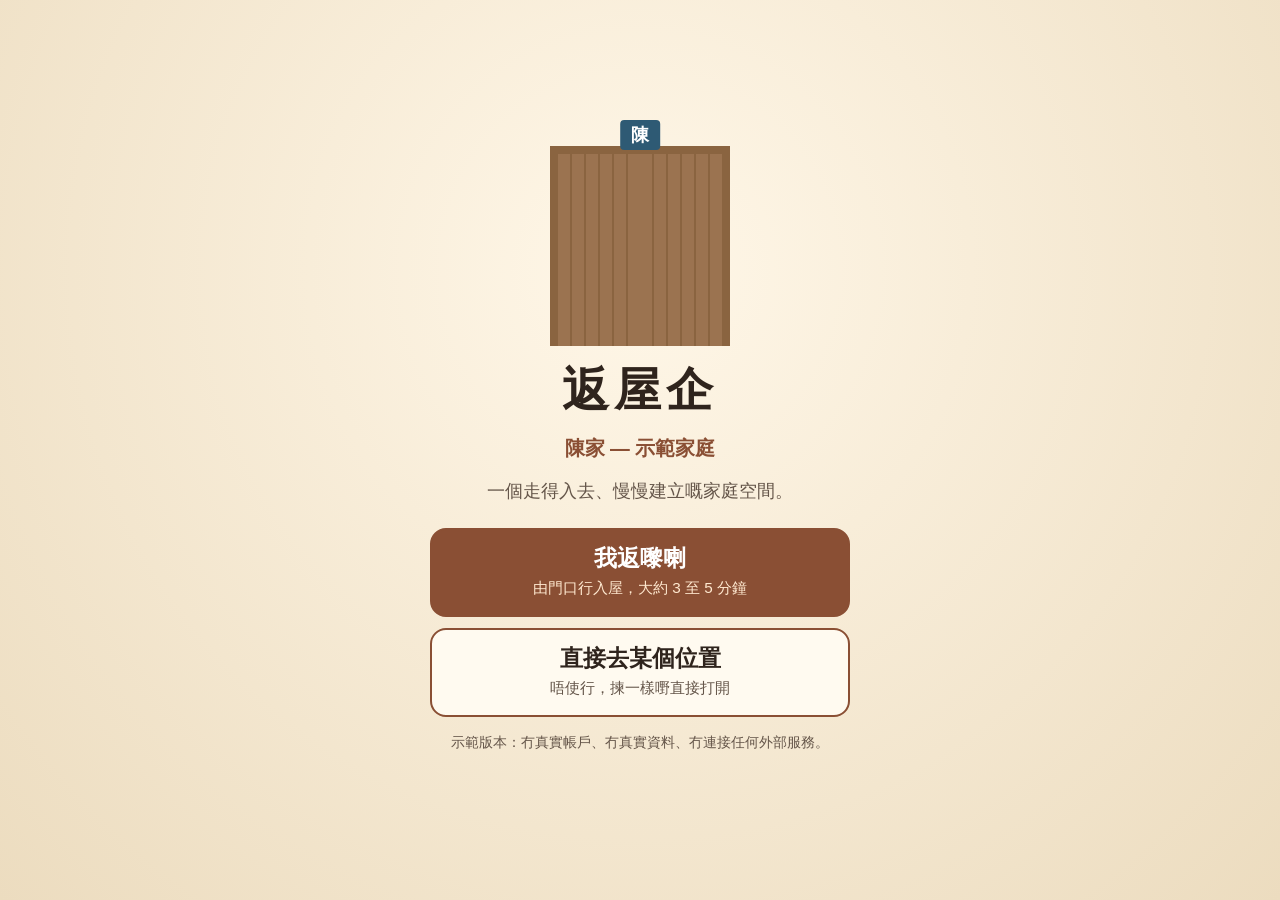
<file: demo/index.html>
<!DOCTYPE html>
<html lang="zh-HK">
<head>
<meta charset="utf-8">
<meta name="viewport" content="width=device-width,initial-scale=1,viewport-fit=cover">
<meta name="theme-color" content="#efe6d4">
<title>返屋企 · 互動示範</title>
<link rel="manifest" href="manifest.webmanifest">
<link rel="stylesheet" href="css/app.css">
</head>
<body>
<div id="app">
  <header class="topbar">
    <div class="brand"><b>返屋企</b><span class="demo-badge">示範 · 全部資料均為虛構</span></div>
    <div class="tools">
      <button type="button" id="btnShortcut" class="chip" aria-haspopup="dialog">簡易選單</button>
      <button type="button" id="btnText" class="chip" aria-pressed="false">大字</button>
      <button type="button" id="btnMotion" class="chip" aria-pressed="false">減少動畫</button>
      <button type="button" id="btnHelp" class="chip" aria-haspopup="dialog">操作說明</button>
      <button type="button" id="btnReset" class="chip">重設示範</button>
    </div>
  </header>

  <main id="game-wrap" tabindex="-1" aria-label="返屋企：可以行嘅屋企場景">
    <div id="game"></div>
    <p id="zoneLabel" class="zone-label" aria-live="polite">客廳</p>
    <button type="button" id="cue" class="cue" hidden><kbd>E</kbd><span id="cueText"></span></button>
    <div id="touchpad" class="touchpad" aria-hidden="true">
      <button type="button" data-dir="U" tabindex="-1">▲</button>
      <button type="button" data-dir="L" tabindex="-1">◀</button>
      <button type="button" data-dir="R" tabindex="-1">▶</button>
      <button type="button" data-dir="D" tabindex="-1">▼</button>
    </div>
  </main>

  <nav class="stops" aria-label="屋企停站：撳一下，角色會自己行過去">
    <div id="stopBar" class="stop-row"></div>
  </nav>
</div>

<!-- 入門 -->
<section id="door" class="door" aria-labelledby="doorTitle">
  <div class="door-inner">
    <div class="door-art" aria-hidden="true"><span class="leaf l"></span><span class="leaf r"></span><span class="plate">陳</span></div>
    <h1 id="doorTitle">返屋企</h1>
    <p class="door-family">陳家 — 示範家庭</p>
    <p class="door-sub">一個走得入去、慢慢建立嘅家庭空間。</p>
    <div class="door-choices">
      <button type="button" id="enterWalk" class="choice primary"><b>我返嚟喇</b><small>由門口行入屋，大約 3 至 5 分鐘</small></button>
      <button type="button" id="enterDirect" class="choice"><b>直接去某個位置</b><small>唔使行，揀一樣嘢直接打開</small></button>
    </div>
    <p class="door-note">示範版本：冇真實帳戶、冇真實資料、冇連接任何外部服務。</p>
  </div>
</section>

<!-- 面板（HTML/CSS overlay） -->
<div id="panel" class="panel" role="dialog" aria-modal="true" aria-labelledby="panelTitle" hidden>
  <div class="panel-card">
    <header class="panel-head">
      <div><p id="panelKicker" class="kicker"></p><h2 id="panelTitle"></h2></div>
      <button type="button" id="panelClose" class="close" aria-label="關閉（Esc）">關閉 ✕</button>
    </header>
    <div id="panelBody" class="panel-body"></div>
  </div>
</div>

<div id="toast" class="toast" role="status" aria-live="polite"></div>

<script src="vendor/phaser.min.js"></script>
<script type="module" src="js/main.js"></script>
</body>
</html>
</file>
<file: demo/css/app.css>
:root{
  --paper:#fffaf0;--wall:#efe6d4;--ink:#2f241d;--soft:#65564a;--line:#d8c6ad;
  --wood:#8a4f34;--wood-dark:#6a3926;--red:#a8332c;--butter:#f7d98c;--teal:#2e6f8e;
  --private:#6b3fa0;--private-bg:#efe6fa;--shared:#2f7a4f;--shared-bg:#e3f3e8;
  --body:"Noto Sans HK","PingFang HK","Microsoft JhengHei","Heiti TC",sans-serif;
  --display:"Kaiti TC","STKaiti","BiauKai","KaiTi",var(--body);
  font-size:18px;color-scheme:light;
}
:root[data-text="l"]{font-size:23px}
*{box-sizing:border-box}
html,body{height:100%;margin:0}
body{background:var(--wall);color:var(--ink);font:400 1rem/1.6 var(--body);overflow:hidden}
button{font:inherit;color:inherit;cursor:pointer;touch-action:manipulation}
:focus-visible{outline:4px solid #1d5f8a;outline-offset:3px}
h1,h2,h3{font-family:var(--display);margin:0;line-height:1.3}
p{margin:0}
kbd{display:inline-grid;place-items:center;min-width:1.6em;height:1.6em;padding:0 .3em;border:2px solid currentColor;border-radius:6px;font:700 .8em/1 var(--body);margin-right:.45em}

#app{height:100%;display:grid;grid-template-rows:auto minmax(0,1fr) auto;grid-template-columns:minmax(0,1fr)}
@media (max-width:600px){.chip{min-height:40px;padding:.1rem .55rem;font-size:.8rem}.brand b{font-size:1.15rem}.demo-badge{font-size:.7rem}.stop-row{justify-content:flex-start}.stop{min-width:3.9rem}}
.topbar{display:flex;flex-wrap:wrap;gap:.4rem .8rem;align-items:center;justify-content:space-between;padding:.4rem max(16px,env(safe-area-inset-left));background:var(--paper);border-bottom:2px solid var(--line)}
.brand{display:flex;gap:.6rem;align-items:baseline;flex-wrap:wrap}
.brand b{font:700 1.35rem/1.2 var(--display)}
.demo-badge{font-size:.78rem;background:#fde9c9;border:1px solid #e8c38b;border-radius:999px;padding:.05rem .6rem;color:#6d4a1f}
.tools{display:flex;flex-wrap:wrap;gap:.35rem}
.chip{min-height:44px;padding:.2rem .8rem;border:2px solid #b99d7e;border-radius:12px;background:#fffdf8;font-size:.88rem}
.chip:hover{background:#fff0d0}
.chip[aria-pressed="true"]{background:var(--butter);border-color:var(--wood);font-weight:700}

#game-wrap{position:relative;overflow:hidden;background:#3a2d25;outline:none}
#game{position:absolute;inset:0}
#game canvas{display:block}
.zone-label{position:absolute;left:14px;top:12px;background:#fffaf0e8;border:2px solid var(--line);border-radius:999px;padding:.1rem .9rem;font:700 1rem/1.6 var(--display);pointer-events:none}

.cue{position:absolute;left:0;top:0;z-index:4;display:flex;align-items:center;min-height:52px;padding:.3rem 1rem;border:3px solid #fff;border-radius:999px;background:var(--wood);color:#fff;font:700 1.05rem/1.3 var(--body);box-shadow:0 4px 0 #4a2414,0 8px 24px #2a160b66;white-space:nowrap;transform-origin:50% 100%;will-change:transform}
.cue[hidden]{display:none}
.cue.arrived{background:var(--red);animation:pulse 1.6s ease-in-out infinite}
.cue:hover{filter:brightness(1.08)}
@keyframes pulse{50%{box-shadow:0 4px 0 #4a2414,0 0 0 8px #ffd27a88}}

.touchpad{position:absolute;right:14px;bottom:14px;display:none;grid-template:repeat(3,56px)/repeat(3,56px);gap:4px;z-index:3}
.touchpad button{border:2px solid #fff;border-radius:14px;background:#fffaf0cc;font-size:1.3rem;user-select:none;-webkit-user-select:none}
.touchpad [data-dir=U]{grid-area:1/2}.touchpad [data-dir=L]{grid-area:2/1}.touchpad [data-dir=R]{grid-area:2/3}.touchpad [data-dir=D]{grid-area:3/2}
@media (pointer:coarse){.touchpad{display:grid}.cue kbd{display:none}.toast{bottom:auto;top:130px}}

.stops{background:var(--paper);border-top:2px solid var(--line);padding:.45rem max(12px,env(safe-area-inset-left)) max(.45rem,env(safe-area-inset-bottom))}
.stop-row{display:flex;gap:.4rem;justify-content:center;overflow-x:auto}
.stop{flex:0 0 auto;display:grid;justify-items:center;min-width:4.6rem;min-height:64px;padding:.2rem .5rem;border:2px solid var(--line);border-radius:14px;background:#fffdf8}
.stop b{font:700 1.5rem/1.1 var(--display)}
.stop small{font-size:.75rem;color:var(--soft)}
.stop .num{font-size:.65rem;color:#9b8a7a}
.stop[aria-current="true"]{border-color:var(--wood);background:var(--butter)}
.stop:hover{background:#fff0d0}

/* 入門 */
.door{position:fixed;inset:0;z-index:30;display:grid;place-items:center;overflow:auto;padding:1rem;background:radial-gradient(circle at 50% 30%,#fff7e8,#ecdcbf);transition:opacity .7s}
.door.leaving{opacity:0;pointer-events:none}
.door-inner{width:min(560px,100%);display:grid;gap:.8rem;justify-items:center;text-align:center}
.door-art{position:relative;width:180px;height:200px;border:8px solid #8a6440;border-bottom:0;background:#2c231d;perspective:500px}
.leaf{position:absolute;top:0;bottom:0;width:50%;background:repeating-linear-gradient(90deg,#9b7350 0 12px,#8a6440 12px 14px);transition:transform 1.1s ease-in-out;transform-origin:left}
.leaf.l{left:0}.leaf.r{right:0;transform-origin:right}
.door.opening .leaf.l{transform:rotateY(-75deg)}.door.opening .leaf.r{transform:rotateY(75deg)}
.plate{position:absolute;top:-34px;left:50%;transform:translateX(-50%);background:#2e5a74;color:#fff;font:700 1rem/1 var(--display);padding:.35rem .6rem;border-radius:4px}
.door h1{font-size:2.6rem;letter-spacing:.1em}
.door-family{font:700 1.1rem/1.4 var(--display);color:var(--wood)}
.door-sub{color:var(--soft)}
.door-choices{display:grid;gap:.6rem;width:min(420px,100%);margin-top:.4rem}
.choice{display:grid;gap:.15rem;padding:.8rem 1rem;border:2px solid var(--wood);border-radius:16px;background:var(--paper);text-align:center}
.choice b{font:700 1.25rem/1.3 var(--display)}
.choice small{color:var(--soft);font-size:.85rem}
.choice.primary{background:var(--wood);color:#fff}.choice.primary small{color:#ffe9d0}
.door-note{font-size:.8rem;color:var(--soft)}

/* 面板 */
.panel{position:fixed;inset:0;z-index:20;display:grid;grid-template-rows:minmax(0,1fr);grid-template-columns:minmax(0,1fr);place-items:center end;background:#2a180d40;padding:0}
.panel[hidden]{display:none}
.panel-card{width:min(600px,100%);height:100%;display:grid;grid-template-rows:auto minmax(0,1fr);background:var(--paper);border-radius:22px 0 0 22px;box-shadow:0 20px 60px #5a3a2466;animation:slide .28s ease-out}
@keyframes slide{from{transform:translateX(40px);opacity:.4}}
.panel-head{display:flex;justify-content:space-between;align-items:flex-start;gap:.8rem;padding:.8rem 1rem;border-bottom:2px solid var(--line)}
.kicker{font-size:.82rem;color:var(--soft)}
.panel-head h2{font-size:1.45rem}
.close{flex:0 0 auto;min-height:48px;padding:.2rem 1rem;border:2px solid var(--wood);border-radius:12px;background:#fff;font-weight:700}
.panel-body{overflow:auto;padding:1rem;display:grid;gap:1rem;align-content:start;overscroll-behavior:contain}
@media (max-width:700px){.panel{place-items:end center}.panel-card{height:auto;max-height:86dvh;border-radius:22px 22px 0 0}}
@media (prefers-reduced-motion:reduce){.panel-card,.cue.arrived{animation:none}.door,.leaf{transition:none}}
:root[data-motion="reduced"] .panel-card,:root[data-motion="reduced"] .cue.arrived{animation:none}
:root[data-motion="reduced"] .leaf,:root[data-motion="reduced"] .door{transition:none}

.btn{min-height:48px;padding:.35rem 1rem;border:2px solid var(--wood);border-radius:12px;background:#fffdf8;font-weight:500}
.btn.main{background:var(--wood);color:#fff;font-weight:700}
.btn:hover{filter:brightness(1.04)}
.btn:disabled{opacity:.5;cursor:default}
.row{display:flex;flex-wrap:wrap;gap:.5rem;align-items:center}
.note{font-size:.88rem;color:var(--soft)}
.warn{background:#fff3d6;border:2px solid #e8c38b;border-radius:12px;padding:.6rem .8rem;font-size:.9rem}
.tag{display:inline-flex;align-items:center;gap:.3em;font-size:.8rem;font-weight:700;border-radius:999px;padding:.05rem .6rem;border:2px solid}
.tag.private{color:var(--private);background:var(--private-bg);border-color:#cdb6ee}
.tag.family_shared{color:var(--shared);background:var(--shared-bg);border-color:#a9d8b8}
.tag.status{color:#5a4632;background:#f3ead9;border-color:#d8c6ad}
.tag.status.Prototype{color:#155e75;background:#e0f2f7;border-color:#9fd2e0}
.card{border:2px solid var(--line);border-radius:16px;padding:.8rem;background:#fffdf8;display:grid;gap:.4rem}
.card h3{font-size:1.1rem}
.card.private{border-color:#cdb6ee;background:#fbf8ff}
label{display:grid;gap:.2rem;font-weight:500}
input,textarea,select{font:inherit;width:100%;min-height:48px;border:2px solid var(--line);border-radius:10px;background:#fff;padding:.4rem .7rem}
textarea{min-height:6em;resize:vertical}

/* 相簿 */
.album{display:grid;gap:.8rem}
.album-page{display:grid;gap:.6rem;border:2px solid #d9c7a7;border-radius:12px;padding:.8rem;background:#fbf4e4;box-shadow:inset 6px 0 0 #e6d6b8;transform-origin:left;animation:flip .45s ease-out}
@keyframes flip{from{transform:perspective(900px) rotateY(-35deg);opacity:.3}}
:root[data-motion="reduced"] .album-page{animation:none}
.album-page svg{width:100%;height:auto;border-radius:8px;border:6px solid #fff;box-shadow:0 2px 8px #0002;background:#fff}
.album-page .cap{font-size:.85rem;color:var(--soft)}
.album-page h3{font-size:1.2rem}
.album-nav{display:flex;justify-content:space-between;align-items:center;gap:.5rem}
.audio{display:flex;align-items:center;gap:.6rem;background:#f3ead9;border-radius:12px;padding:.4rem .6rem}
.audio .bar{flex:1;height:8px;border-radius:4px;background:#e0d2b8;overflow:hidden}
.audio .bar i{display:block;height:100%;width:0;background:var(--wood);transition:width .2s linear}

/* 手作互動（moment） */
.moment{display:grid;gap:.8rem;justify-items:center;text-align:center}
.stage{position:relative;width:100%;max-width:460px;aspect-ratio:16/10;border-radius:16px;overflow:hidden;background:#2c231d;touch-action:none;user-select:none;-webkit-user-select:none}
.under-bed{position:absolute;inset:0;background:linear-gradient(#5b4636 0 18%,#1d1612 18% 82%,#c7b38f 82%)}
.under-bed .box1,.under-bed .box2{position:absolute;bottom:18%;background:#c9b48a;border-top:6px solid #a78f68}
.under-bed .box1{left:6%;width:26%;height:30%}.under-bed .box2{right:5%;width:22%;height:26%}
.tin{position:absolute;left:38%;bottom:18%;width:26%;height:24%;transition:transform .5s ease-out;cursor:grab}
.tin-body{position:absolute;inset:18% 0 0;background:radial-gradient(circle at 50% 55%,#d6b15e 0 12%,transparent 13%),#a8332c;border-radius:6px;box-shadow:inset 0 -6px 0 #7d2520}
.tin-lid{position:absolute;left:-3%;right:-3%;top:0;height:26%;background:#b63a32;border-radius:6px 6px 3px 3px;border-bottom:4px solid #d6b15e;transition:transform .5s ease-out;transform-origin:10% 100%}
.tin.out{transform:translate(0,52%) scale(1.5)}
.tin.open .tin-lid{transform:rotate(-38deg) translate(-6%,-60%)}
.tin .paper{position:absolute;left:12%;right:12%;top:10%;height:30%;background:repeating-linear-gradient(#fffaf0 0 6px,#e8dcc4 6px 8px);border-radius:2px;opacity:0;transition:opacity .4s .3s}
.tin.open .paper{opacity:1}
.hold{position:relative;overflow:hidden;min-height:60px;min-width:15rem;border:2px solid var(--wood);border-radius:14px;background:#fffdf8;font-weight:700;user-select:none;-webkit-user-select:none}
.hold i{position:absolute;inset:0;background:var(--butter);transform:scaleX(0);transform-origin:left}
.hold.on i{transform:scaleX(1);transition:transform .9s linear}
.hold span{position:relative}
.drawer-stage{background:linear-gradient(#cfe3ef 0 45%,#9b6b43 45%)}
.drawer-box{position:absolute;left:18%;right:18%;top:52%;height:30%;background:#8a5d39;border:4px solid #6e4a2c;border-radius:4px;transition:transform .6s ease-out}
.drawer-box::after{content:"";position:absolute;left:44%;top:40%;width:12%;height:12%;background:#d6b15e;border-radius:2px}
.drawer-stage.open .drawer-box{transform:translateY(22%) scale(1.12)}
.envelope{position:absolute;left:36%;top:40%;width:28%;height:20%;background:#fffaf0;border:2px solid #d8c6ad;opacity:0;transition:opacity .4s .4s,transform .4s .4s}
.envelope::before{content:"私";position:absolute;inset:0;display:grid;place-items:center;font:700 1.2rem/1 var(--display);color:var(--private)}
.drawer-stage.open .envelope{opacity:1;transform:translateY(-30%)}
.letter{white-space:pre-line;font-family:var(--display);font-size:1.08rem;line-height:1.9;background:#fffdf6;border:2px solid #e8dcc4;border-radius:12px;padding:1rem}
.legacy-list{display:grid;gap:.6rem;list-style:none;margin:0;padding:0}
.legacy-list li .where{font-weight:500}
.dl{display:grid;grid-template-columns:auto 1fr;gap:.2rem .8rem}
.dl dt{color:var(--soft)}.dl dd{margin:0;font-weight:700}
ol.steps{margin:0;padding-left:1.4rem;display:grid;gap:.3rem}
.check{display:flex;gap:.5rem;align-items:center;min-height:44px;font-weight:400}
.check input{width:24px;height:24px;min-height:0}
.shortcut-grid{display:grid;grid-template-columns:repeat(auto-fit,minmax(150px,1fr));gap:.6rem}
.shortcut-grid button{display:grid;gap:.1rem;justify-items:center;min-height:96px;border:2px solid var(--line);border-radius:16px;background:#fffdf8;padding:.5rem}
.shortcut-grid b{font:700 1.8rem/1.1 var(--display)}
.members{display:grid;gap:.5rem}
.member{display:flex;gap:.7rem;align-items:center}
.member i{width:36px;height:36px;border-radius:50%;flex:0 0 auto}
.toast{position:fixed;left:50%;bottom:110px;transform:translateX(-50%);z-index:40;max-width:min(90vw,520px);background:#2f241d;color:#fff;border-radius:14px;padding:.5rem 1rem;opacity:0;pointer-events:none;transition:opacity .25s;text-align:center}
.toast.on{opacity:1}
.sr-only{position:absolute;width:1px;height:1px;overflow:hidden;clip:rect(0 0 0 0);white-space:nowrap}
</file>
